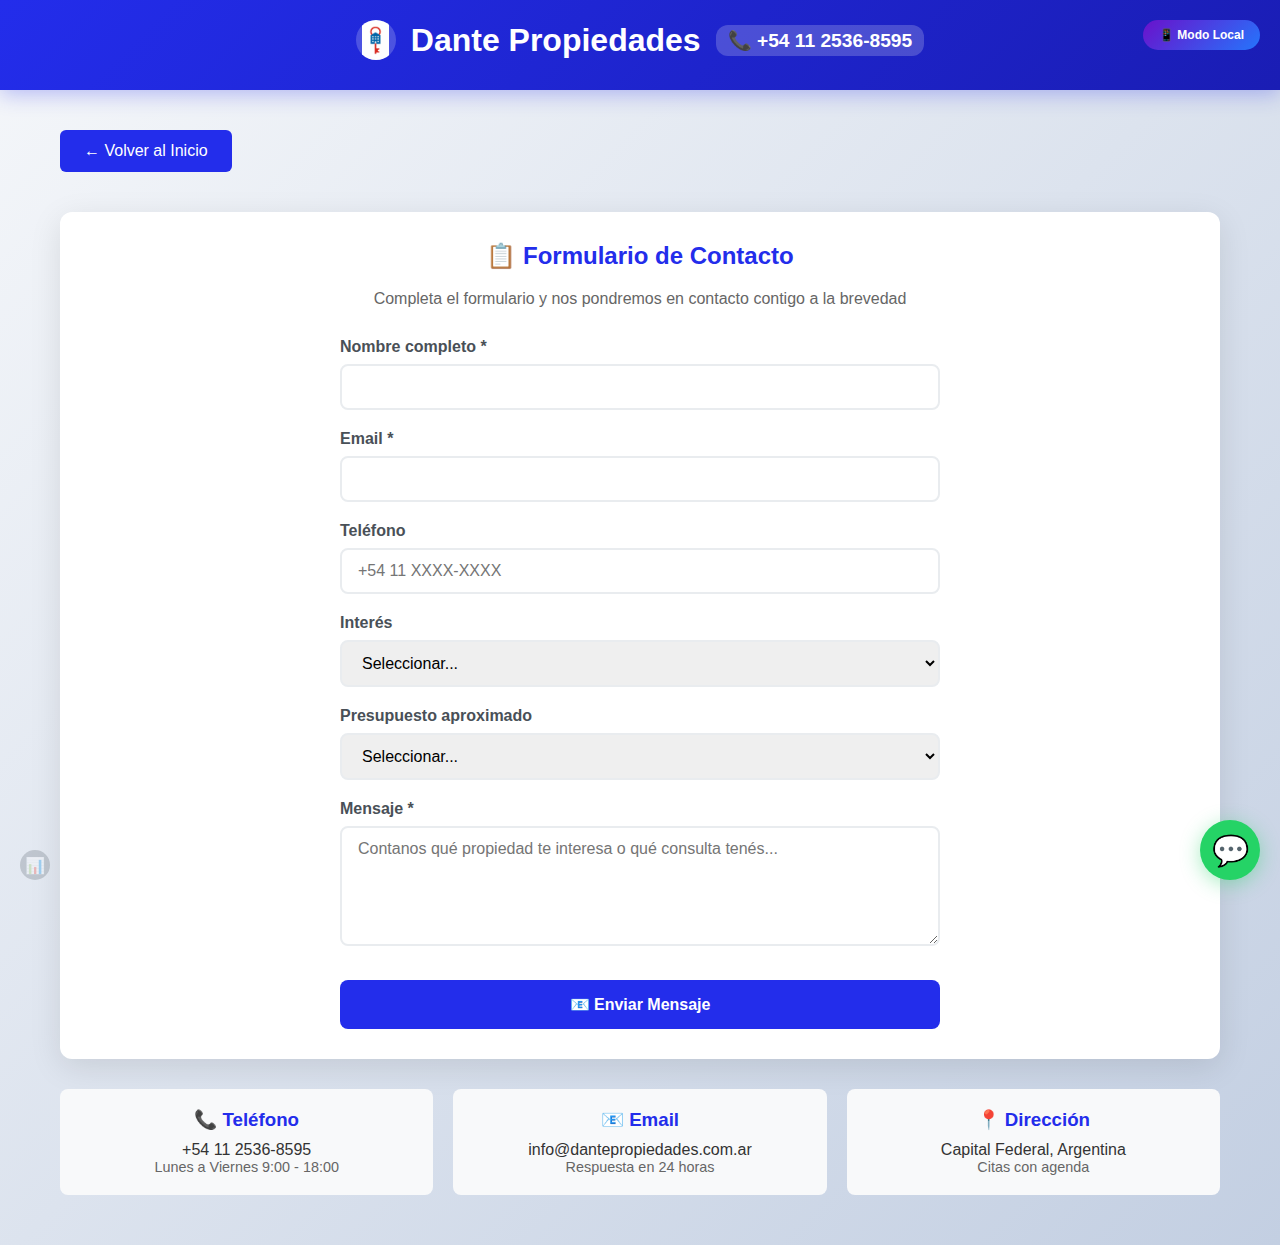
<file: formulario.html>
<!DOCTYPE html>
<html lang="es">

<head>
    <meta charset="UTF-8">
    <meta name="viewport" content="width=device-width, initial-scale=1.0">
    <title>Contacto - Dante Propiedades</title>
    <style>
        * {
            margin: 0;
            padding: 0;
            box-sizing: border-box;
        }

        body {
            font-family: -apple-system, BlinkMacSystemFont, 'Segoe UI', Roboto, sans-serif;
            background: linear-gradient(135deg, #f5f7fa 0%, #c3cfe2 100%);
            min-height: 100vh;
            color: #333;
        }

        .header {
            background: linear-gradient(135deg, #232deb 0%, #1a1db4 100%);
            color: white;
            padding: 20px;
            text-align: center;
            box-shadow: 0 4px 20px rgba(35, 45, 235, 0.3);
        }

        .header h1 {
            font-size: 2em;
            margin-bottom: 10px;
            display: flex;
            align-items: center;
            justify-content: center;
            gap: 15px;
            flex-wrap: wrap;
        }

        .header .phone {
            font-size: 0.6em;
            background: rgba(255, 255, 255, 0.2);
            padding: 4px 12px;
            border-radius: 12px;
        }

        .logo-key {
            width: 40px;
            height: 40px;
            border-radius: 50%;
            background: rgba(255, 255, 255, 0.2);
            display: flex;
            align-items: center;
            justify-content: center;
            overflow: hidden;
        }

        .logo-key img {
            width: 100%;
            height: 100%;
            object-fit: contain;
        }

        .container {
            max-width: 1200px;
            margin: 0 auto;
            padding: 20px;
        }

        .form-section {
            background: white;
            border-radius: 12px;
            padding: 30px;
            box-shadow: 0 8px 32px rgba(0, 0, 0, 0.1);
            margin: 20px 0;
        }

        .form-section h2 {
            color: #232deb;
            margin-bottom: 20px;
            text-align: center;
        }

        .back-btn {
            display: inline-block;
            margin: 20px 0;
            padding: 12px 24px;
            background: #232deb;
            color: white;
            text-decoration: none;
            border-radius: 6px;
            transition: all 0.3s ease;
        }

        .back-btn:hover {
            background: #1a1db4;
            transform: translateY(-2px);
        }

        /* FORMULARIO FUNCIONAL */
        .contact-form {
            max-width: 600px;
            margin: 0 auto;
        }

        .form-group {
            margin-bottom: 20px;
        }

        .form-group label {
            display: block;
            margin-bottom: 8px;
            font-weight: 600;
            color: #495057;
        }

        .form-group input,
        .form-group select,
        .form-group textarea {
            width: 100%;
            padding: 12px 16px;
            border: 2px solid #e9ecef;
            border-radius: 8px;
            font-size: 16px;
            transition: border-color 0.3s ease;
            font-family: inherit;
        }

        .form-group input:focus,
        .form-group select:focus,
        .form-group textarea:focus {
            outline: none;
            border-color: #232deb;
            box-shadow: 0 0 0 3px rgba(35, 45, 235, 0.1);
        }

        .form-group textarea {
            resize: vertical;
            min-height: 120px;
        }

        .submit-btn {
            background: #232deb;
            color: white;
            padding: 15px 40px;
            border: none;
            border-radius: 8px;
            font-size: 16px;
            font-weight: 600;
            cursor: pointer;
            transition: all 0.3s ease;
            width: 100%;
            display: block;
            margin: 30px auto 0;
        }

        .submit-btn:hover {
            background: #1a1db4;
            transform: translateY(-2px);
        }

        .submit-btn:disabled {
            background: #6c757d;
            cursor: not-allowed;
            transform: none;
        }

        /* WHATSAPP FLOTANTE */
        .whatsapp-float {
            position: fixed;
            bottom: 20px;
            right: 20px;
            width: 60px;
            height: 60px;
            background: #25d366;
            border-radius: 50%;
            display: flex;
            align-items: center;
            justify-content: center;
            text-decoration: none;
            color: white;
            font-size: 30px;
            box-shadow: 0 4px 20px rgba(37, 211, 102, 0.4);
            z-index: 1000;
            transition: all 0.3s ease;
            animation: pulse 2s infinite;
        }

        .whatsapp-float:hover {
            transform: scale(1.1);
            box-shadow: 0 6px 25px rgba(37, 211, 102, 0.6);
        }

        @keyframes pulse {
            0% {
                transform: scale(1);
            }

            50% {
                transform: scale(1.05);
            }

            100% {
                transform: scale(1);
            }
        }

        .contact-info {
            display: grid;
            grid-template-columns: repeat(auto-fit, minmax(250px, 1fr));
            gap: 20px;
            margin: 30px 0;
        }

        .contact-card {
            background: #f8f9fa;
            padding: 20px;
            border-radius: 8px;
            text-align: center;
        }

        .contact-card h3 {
            color: #232deb;
            margin-bottom: 10px;
        }

        .success-message {
            background: #d4edda;
            color: #155724;
            padding: 15px;
            border-radius: 8px;
            margin-bottom: 20px;
            display: none;
        }

        .error-message {
            background: #f8d7da;
            color: #721c24;
            padding: 15px;
            border-radius: 8px;
            margin-bottom: 20px;
            display: none;
        }

        .server-status {
            position: fixed;
            top: 20px;
            right: 20px;
            padding: 8px 16px;
            border-radius: 20px;
            font-size: 12px;
            font-weight: 600;
            z-index: 1001;
        }

        .server-connected {
            background: #d4edda;
            color: #155724;
        }

        .server-disconnected {
            background: #f8d7da;
            color: #721c24;
        }

        .server-local {
            background: linear-gradient(135deg, #6a11cb, #2575fc);
            color: white;
        }

        @media (max-width: 768px) {
            .header h1 {
                font-size: 1.5em;
            }

            .whatsapp-float {
                width: 50px;
                height: 50px;
                font-size: 25px;
            }
        }
    </style>
</head>

<body>
    <!-- Indicador de estado del servidor -->
    <div class="server-status server-local" id="serverStatus">
        📱 Modo Local
    </div>

    <div class="header">
        <h1>
            <span class="logo-key">
                <img src="llave.png" alt="Logo Dante Propiedades">
            </span>
            Dante Propiedades
            <span class="phone">📞 +54 11 2536-8595</span>
        </h1>
    </div>

    <div class="container">
        <a href="index.html" class="back-btn">← Volver al Inicio</a>

        <div class="form-section">
            <h2>📋 Formulario de Contacto</h2>
            <p style="text-align: center; margin-bottom: 30px; color: #666;">
                Completa el formulario y nos pondremos en contacto contigo a la brevedad
            </p>

            <div class="success-message" id="successMessage">
                ✅ ¡Consulta enviada con éxito! Los datos fueron guardados en tu dispositivo.
            </div>

            <div class="error-message" id="errorMessage">
                ❌ Error al guardar. Intenta nuevamente.
            </div>

            <form class="contact-form" id="contactForm">
                <div class="form-group">
                    <label for="nombre">Nombre completo *</label>
                    <input type="text" id="nombre" name="nombre" required>
                </div>

                <div class="form-group">
                    <label for="email">Email *</label>
                    <input type="email" id="email" name="email" required>
                </div>

                <div class="form-group">
                    <label for="telefono">Teléfono</label>
                    <input type="tel" id="telefono" name="telefono" placeholder="+54 11 XXXX-XXXX">
                </div>

                <div class="form-group">
                    <label for="interes">Interés</label>
                    <select id="interes" name="interes">
                        <option value="">Seleccionar...</option>
                        <option value="compra">Comprar propiedad</option>
                        <option value="venta">Vender propiedad</option>
                        <option value="alquiler">Alquilar propiedad</option>
                        <option value="consulta">Consulta general</option>
                    </select>
                </div>

                <div class="form-group">
                    <label for="presupuesto">Presupuesto aproximado</label>
                    <select id="presupuesto" name="presupuesto">
                        <option value="">Seleccionar...</option>
                        <option value="hasta-100k">Hasta $100.000 USD</option>
                        <option value="100k-200k">$100.000 - $200.000 USD</option>
                        <option value="200k-300k">$200.000 - $300.000 USD</option>
                        <option value="300k-500k">$300.000 - $500.000 USD</option>
                        <option value="mas-500k">Más de $500.000 USD</option>
                    </select>
                </div>

                <div class="form-group">
                    <label for="mensaje">Mensaje *</label>
                    <textarea id="mensaje" name="mensaje" required
                        placeholder="Contanos qué propiedad te interesa o qué consulta tenés..."></textarea>
                </div>

                <button type="submit" class="submit-btn" id="submitBtn">
                    📧 Enviar Mensaje
                </button>
            </form>
        </div>

        <div class="contact-info">
            <div class="contact-card">
                <h3>📞 Teléfono</h3>
                <p>+54 11 2536-8595</p>
                <p style="font-size: 0.9em; color: #666;">Lunes a Viernes 9:00 - 18:00</p>
            </div>
            <div class="contact-card">
                <h3>📧 Email</h3>
                <p>info@dantepropiedades.com.ar</p>
                <p style="font-size: 0.9em; color: #666;">Respuesta en 24 horas</p>
            </div>
            <div class="contact-card">
                <h3>📍 Dirección</h3>
                <p>Capital Federal, Argentina</p>
                <p style="font-size: 0.9em; color: #666;">Citas con agenda</p>
            </div>
        </div>
    </div>

    <!-- WhatsApp Flotante -->
    <a href="https://wa.me/5491125368595?text=Hola,%20me%20interesa%20obtener%20información%20sobre%20propiedades"
        class="whatsapp-float" target="_blank" title="Contactar por WhatsApp">
        💬
    </a>

    <script>
        // URL del servidor - BACKEND ADMINISTRADOR
        const SERVER_URL = 'https://administrador-63nc.onrender.com';

        // Función simple para verificar servidor
        function verificarServidor() {
            const statusElement = document.getElementById('serverStatus');
            if (statusElement) {
                statusElement.textContent = '📱 Modo Local';
                statusElement.className = 'server-status server-local';
            }
            return false;
        }


        // Función para enviar datos al backend administrador
        async function enviarAlBackend(datos) {
            try {
                console.log('📤 Enviando al backend administrador...');

                const datosBackend = {
                    nombre: datos.nombre,
                    email: datos.email,
                    telefono: datos.telefono || '',
                    interes: datos.interes || '',
                    presupuesto: datos.presupuesto || '',
                    mensaje: datos.mensaje || ''
                };

                const response = await fetch(`${SERVER_URL}/api/contacto`, {
                    method: 'POST',
                    headers: {
                        'Content-Type': 'application/json'
                    },
                    body: JSON.stringify(datosBackend)
                });

                if (response.ok) {
                    const result = await response.json();
                    console.log('✅ Guardado en base de datos:', result);

                    document.getElementById('successMessage').innerHTML = `
                        <div style="display: flex; align-items: center; gap: 10px;">
                            <div style="font-size: 24px;">✅</div>
                            <div>
                                <strong>¡Consulta enviada con éxito!</strong><br>
                                <small>Datos guardados en nuestro sistema.</small><br>
                                <small>Abriendo WhatsApp...</small>
                            </div>
                        </div>
                    `;
                    return true;
                } else {
                    console.error('❌ Error del servidor:', response.status);
                    const error = await response.json();
                    console.error('Detalles:', error);
                    return false;
                }

            } catch (error) {
                console.error('❌ Error enviando al backend:', error);
                return false;
            }
        }

        // Formulario de contacto funcional - VERSIÓN SIMPLE
        document.getElementById('contactForm').addEventListener('submit', async function (e) {
            e.preventDefault();

            console.log('📱 Iniciando envío del formulario...');
            document.getElementById('serverStatus').textContent = '📱 Guardando...';

            // Obtener datos del formulario
            const nombre = document.getElementById('nombre').value.trim();
            const email = document.getElementById('email').value.trim();
            const telefono = document.getElementById('telefono').value.trim();
            const interes = document.getElementById('interes').value;
            const presupuesto = document.getElementById('presupuesto').value;
            const mensaje = document.getElementById('mensaje').value.trim();

            // Validación básica
            if (!nombre || !email || !mensaje) {
                document.getElementById('errorMessage').innerHTML =
                    '❌ Por favor, completá los campos obligatorios (Nombre, Email y Mensaje)';
                document.getElementById('errorMessage').style.display = 'block';
                return;
            }

            // Validar email
            const emailRegex = /^[^\s@]+@[^\s@]+\.[^\s@]+$/;
            if (!emailRegex.test(email)) {
                document.getElementById('errorMessage').innerHTML =
                    '❌ Por favor, ingresá un email válido';
                document.getElementById('errorMessage').style.display = 'block';
                return;
            }

            // Ocultar mensajes de error
            document.getElementById('errorMessage').style.display = 'none';

            // Mostrar carga
            const submitBtn = document.getElementById('submitBtn');
            const successMessage = document.getElementById('successMessage');
            const originalBtnText = submitBtn.textContent;
            submitBtn.textContent = '⏳ Guardando...';
            submitBtn.disabled = true;

            // Preparar datos
            const datosFormulario = {
                nombre,
                email,
                telefono: telefono || 'No especificado',
                interes: interes || 'Consulta general',
                presupuesto: presupuesto || 'No especificado',
                mensaje,
                timestamp: new Date().toISOString(),
                fecha: new Date().toLocaleDateString('es-AR'),
                hora: new Date().toLocaleTimeString('es-AR')
            };

            try {
                // ✅ GUARDAR EN LOCALSTORAGE (clave única)
                const localKey = 'consultas_dante_propiedades';
                const existingData = JSON.parse(localStorage.getItem(localKey) || '[]');

                // Limitar a 200 registros máximo
                if (existingData.length >= 200) {
                    existingData.shift();
                }

                existingData.push(datosFormulario);
                localStorage.setItem(localKey, JSON.stringify(existingData));

                console.log('✅ Guardado en localStorage:', datosFormulario.nombre);
                console.log('📊 Total en localStorage:', existingData.length, 'registros');

                // ✅ ENVIAR AL BACKEND ADMINISTRADOR
                const enviadoABackend = await enviarAlBackend(datosFormulario);

                // ✅ MOSTRAR MENSAJE DE ÉXITO
                if (!enviadoABackend) {
                    successMessage.innerHTML = `
                        <div style="display: flex; align-items: center; gap: 10px;">
                            <div style="font-size: 24px;">✅</div>
                            <div>
                                <strong>¡Consulta enviada con éxito!</strong><br>
                                <small>Los datos fueron guardados en tu dispositivo.</small><br>
                                <small>Abriendo WhatsApp...</small>
                            </div>
                        </div>
                    `;
                }

                successMessage.style.display = 'block';

            } catch (error) {
                console.error('❌ Error:', error);
                successMessage.innerHTML = '⚠️ Error guardando, pero WhatsApp se abrirá igual';
                successMessage.style.display = 'block';
            }

            // ✅ CREAR Y ENVIAR WHATSAPP
            const whatsappMessage = `*NUEVA CONSULTA - DANTE PROPIEDADES*

    👤 *Nombre:* ${nombre}
    📧 *Email:* ${email}
    📱 *Teléfono:* ${telefono || 'No especificado'}
    🎯 *Interés:* ${interes || 'Consulta general'}
    💰 *Presupuesto:* ${presupuesto || 'No especificado'}

    💬 *Mensaje:*
    ${mensaje}

    ---
    📅 *Fecha:* ${new Date().toLocaleDateString('es-AR')}
    ⏰ *Hora:* ${new Date().toLocaleTimeString('es-AR')}
    🌐 *Enviado desde:* Formulario Web Dante Propiedades`;

            const whatsappURL = `https://wa.me/5491125368595?text=${encodeURIComponent(whatsappMessage)}`;

            // ✅ ABRIR WHATSAPP
            setTimeout(() => {
                console.log('💬 Abriendo WhatsApp...');
                window.open(whatsappURL, '_blank');

                setTimeout(() => {
                    document.getElementById('contactForm').reset();
                    successMessage.style.display = 'none';
                    submitBtn.textContent = originalBtnText;
                    submitBtn.disabled = false;
                    document.getElementById('serverStatus').textContent = '📱 Modo Local';
                    console.log('🔄 Formulario reiniciado');
                }, 3000);
            }, 1500);
        });

        // ✅ INICIALIZAR
        document.addEventListener('DOMContentLoaded', function () {
            verificarServidor();
            console.log('✅ Formulario listo - Backend Administrador + localStorage + WhatsApp');

            // Solo un enlace discreto al panel admin (opcional)
            const adminLink = document.createElement('a');
            adminLink.href = 'admin_excel.html';
            adminLink.innerHTML = '📊';
            adminLink.style.cssText = `
                position: fixed; bottom: 20px; left: 20px;
                width: 30px; height: 30px; opacity: 0.3;
                background: #6c757d; color: white; border: none;
                border-radius: 50%; cursor: pointer; z-index: 1000;
                font-size: 16px; display: flex; align-items: center;
                justify-content: center; text-decoration: none;
                transition: opacity 0.3s;
            `;
            adminLink.title = 'Panel de administración';
            document.body.appendChild(adminLink);
        });
    </script>

</body>

</html>
</file>
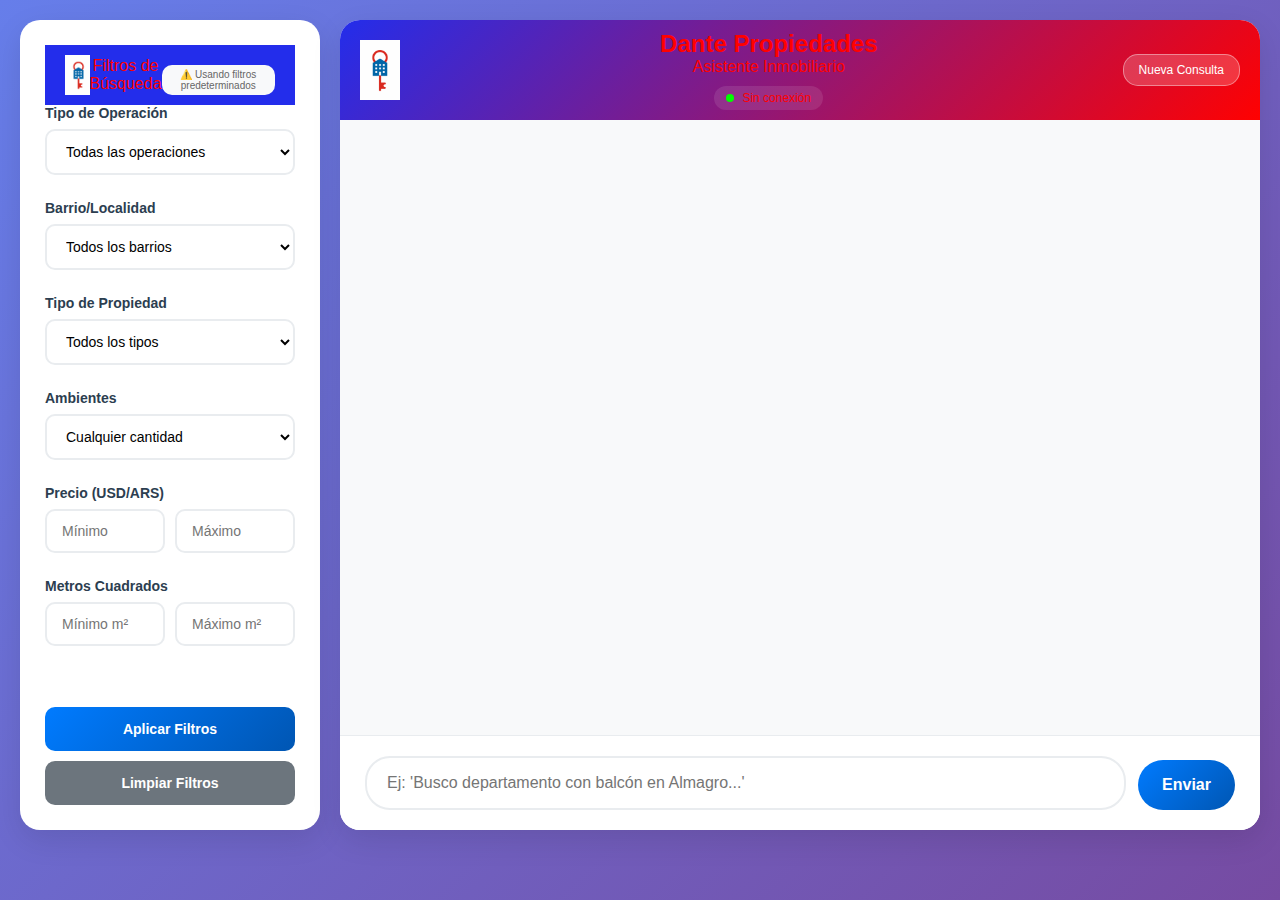
<file: index-ai.html>
<!-- INDEX.HTML CORREGIDO -->
<!DOCTYPE html>
<html lang="es">

<head>
    <meta charset="utf-8">
    <meta name="viewport" content="width=device-width, initial-scale=1">
    <title>Dante Propiedades — Asistente Inmobiliario Inteligente</title>
    <style>
        /* Reset y base */
        :root {
            --azul: #232deb;
            --rojo: #ff0101;
        }

        * {
            margin: 0;
            padding: 0;
            box-sizing: border-box;
        }

        body {
            font-family: 'Inter', -apple-system, BlinkMacSystemFont, 'Segoe UI', Roboto, sans-serif;
            background: linear-gradient(135deg, #667eea 0%, #764ba2 100%);
            min-height: 100vh;
            padding: 20px;
        }

        /* Layout principal */
        .app-container {
            max-width: 1400px;
            margin: 0 auto;
            display: grid;
            grid-template-columns: 300px 1fr;
            gap: 20px;
            height: 90vh;
        }

        /* Panel de filtros */
        .filters-panel {
            background: white;
            border-radius: 20px;
            padding: 25px;
            box-shadow: 0 10px 30px rgba(0, 0, 0, 0.1);
            display: flex;
            flex-direction: column;
        }

        .filters-header {
            display: flex;
            align-items: center;
            /* centra verticalmente */
            justify-content: space-between;
            background-color: var(--azul);
            padding: 10px 20px;
            overflow: hidden;
            /* evita que el contenido se desborde */
        }

        .logo-container {
            display: flex;
            align-items: center;
            max-width: 40%;
            /* límite de ancho para logo + texto */
            overflow: hidden;
        }

        .filters-logo {
            max-height: 40px;
            margin-right: 10px;
        }

        .logo-container h1 {
            font-size: 1.5rem;
            /* reduce tamaño del título */
            color: var(--rojo);
            white-space: nowrap;
            /* evita salto de línea */
            text-overflow: ellipsis;
            /* agrega "..." si se corta */
            overflow: hidden;
        }

        .filters-title {
            flex: 1;
            text-align: center;
            color: var(--rojo);
            font-size: 1.2rem;
        }

        .filters-loading {
            color: var(--rojo);
            font-size: 0.9rem;
        }

        /*        
        .filters-header {
            text-align: center;
            margin-bottom: 25px;
            padding-bottom: 20px;
            border-bottom: 2px solid #f8f9fa;
        }

        .logo-container {
            display: flex;
            align-items: center;
            justify-content: center;
            gap: 12px;
            margin-bottom: 15px;
        }

        .logo-container img {
            height: 50px;
            width: auto;
        }

        .logo-container h1 {
            font-size: 20px;
            color: var(--azul)    ;
            font-weight: 700;
        }
 */




        .filters-title {
            font-size: 16px;
            color: var(--rojo);
            font-weight: 500;
        }

        .filters-loading {
            text-align: center;
            margin-top: 10px;
            color: #666;
            font-size: 12px;
        }

        .filters-loading small {
            display: inline-block;
            padding: 4px 8px;
            background: #f8f9fa;
            border-radius: 10px;
        }

        .filter-group {
            margin-bottom: 25px;
        }

        .filter-label {
            display: block;
            margin-bottom: 8px;
            font-weight: 600;
            color: #2c3e50;
            font-size: 14px;
        }

        .filter-select,
        .filter-input {
            width: 100%;
            padding: 12px 15px;
            border: 2px solid #e9ecef;
            border-radius: 10px;
            font-size: 14px;
            background: white;
            transition: all 0.3s ease;
        }

        .filter-select:focus,
        .filter-input:focus {
            border-color: var(--azul);
            outline: none;
            box-shadow: 0 0 0 3px rgba(0, 123, 255, 0.1);
        }

        .range-inputs {
            display: flex;
            gap: 10px;
        }

        .range-inputs input {
            flex: 1;
        }

        .filter-buttons {
            margin-top: auto;
            display: flex;
            flex-direction: column;
            gap: 10px;
        }

        .btn {
            padding: 14px 20px;
            border: none;
            border-radius: 10px;
            font-size: 14px;
            font-weight: 600;
            cursor: pointer;
            transition: all 0.3s ease;
            text-align: center;
        }

        .btn-primary {
            background: linear-gradient(135deg, #007bff 0%, #0056b3 100%);
            color: white;
        }

        .btn-primary:hover {
            transform: translateY(-2px);
            box-shadow: 0 6px 20px --azul(0, 123, 255, 0.4);
        }

        .btn-secondary {
            background: #6c757d;
            color: white;
        }

        .btn-secondary:hover {
            background: #5a6268;
        }

        /* Área de chat */
        .chat-area {
            display: flex;
            flex-direction: column;
            background: white;
            border-radius: 20px;
            box-shadow: 0 10px 30px rgba(0, 0, 0, 0.1);
            overflow: hidden;
        }


        .chat-header {
            display: flex;
            align-items: center;
            /* centra verticalmente */
            justify-content: space-between;
            background: linear-gradient(135deg, var(--azul) 0%, var(--rojo) 100%);
            padding: 10px 20px;
        }

        .chat-logo {
            height: 100%;
            /* ocupa el alto del header */
            max-height: 60px;
            /* límite opcional */
            margin-right: 15px;
            /* espacio entre logo y texto */
        }

        .chat-info {
            flex: 1;
            /* ocupa espacio central */
            text-align: center;
            /* centra el texto a lo ancho */
        }

        .chat-info h2,
        .chat-info .chat-subtitle,
        .chat-info .status-indicator {
            color: var(--rojo);
            /* texto en rojo */
        }

        .reset-chat {
            background: rgba(255, 255, 255, 0.2);
            border: 1px solid rgba(255, 255, 255, 0.4);
            color: white;
            padding: 8px 15px;
            border-radius: 15px;
            cursor: pointer;
            font-size: 12px;
            transition: all 0.3s ease;
            white-space: nowrap;
        }

        .reset-chat:hover {
            background: rgba(255, 255, 255, 0.4);
            transform: translateY(-1px);
        }



        .status-indicator {
            display: inline-flex;
            align-items: center;
            gap: 8px;
            margin-top: 10px;
            font-size: 12px;
            background: rgba(255, 255, 255, 0.1);
            padding: 5px 12px;
            border-radius: 15px;
        }

        .status-dot {
            width: 8px;
            height: 8px;
            border-radius: 50%;
            background: #00ff00;
            animation: pulse 2s infinite;
        }

        @keyframes pulse {
            0% {
                opacity: 1;
            }

            50% {
                opacity: 0.5;
            }

            100% {
                opacity: 1;
            }
        }

        .chat-box {
            flex: 1;
            padding: 25px;
            overflow-y: auto;
            background: #f8f9fa;
            display: flex;
            flex-direction: column;
            gap: 15px;
        }

        /* Mensajes */
        .message {
            max-width: 80%;
            padding: 15px 20px;
            border-radius: 18px;
            line-height: 1.5;
            position: relative;
            animation: fadeIn 0.3s ease-in;
            overflow-wrap: break-word;
        }

        @keyframes fadeIn {
            from {
                opacity: 0;
                transform: translateY(10px);
            }

            to {
                opacity: 1;
                transform: translateY(0);
            }
        }

        .msg-user {
            align-self: flex-end;
            background: linear-gradient(135deg, #007bff 0%, #0056b3 100%);
            color: white;
            border-bottom-right-radius: 5px;
        }

        .msg-bot {
            align-self: flex-start;
            background: white;
            border: 1px solid #e9ecef;
            border-bottom-left-radius: 5px;
            box-shadow: 0 2px 8px rgba(0, 0, 0, 0.05);
        }

        .msg-bot b {
            color: #2c3e50;
            display: block;
            margin-bottom: 5px;
            font-size: 12px;
            opacity: 0.7;
        }

        /* Input area */
        .input-area {
            padding: 20px 25px;
            background: white;
            border-top: 1px solid #e9ecef;
        }

        .input-row {
            display: flex;
            gap: 12px;
            align-items: flex-end;
        }

        input[type="text"] {
            flex: 1;
            padding: 16px 20px;
            font-size: 16px;
            border: 2px solid #e9ecef;
            border-radius: 25px;
            outline: none;
            transition: border-color 0.3s ease;
            font-family: inherit;
        }

        input[type="text"]:focus {
            border-color: #007bff;
        }

        #sendBtn {
            background: linear-gradient(135deg, #007bff 0%, #0056b3 100%);
            color: white;
            border: none;
            padding: 16px 24px;
            border-radius: 25px;
            cursor: pointer;
            font-size: 16px;
            font-weight: 600;
            transition: all 0.3s ease;
            min-width: 80px;
        }

        #sendBtn:hover:not(:disabled) {
            transform: translateY(-2px);
            box-shadow: 0 6px 20px rgba(0, 123, 255, 0.4);
        }

        #sendBtn:disabled {
            background: #6c757d;
            cursor: not-allowed;
            transform: none;
            box-shadow: none;
        }

        /* Loading indicator */
        .typing-indicator {
            display: none;
            align-items: center;
            gap: 8px;
            padding: 12px 20px;
            background: white;
            border-radius: 20px;
            border: 1px solid #e9ecef;
            align-self: flex-start;
            max-width: 120px;
        }

        .typing-dots {
            display: flex;
            gap: 4px;
        }

        .typing-dot {
            width: 8px;
            height: 8px;
            border-radius: 50%;
            background: #6c757d;
            animation: typing 1.4s infinite ease-in-out;
        }

        .typing-dot:nth-child(1) {
            animation-delay: -0.32s;
        }

        .typing-dot:nth-child(2) {
            animation-delay: -0.16s;
        }

        @keyframes typing {

            0%,
            80%,
            100% {
                transform: scale(0.8);
                opacity: 0.5;
            }

            40% {
                transform: scale(1);
                opacity: 1;
            }
        }



        /* Responsive */
        @media (max-width: 1024px) {
            .app-container {
                grid-template-columns: 1fr;
                height: auto;
            }

            .filters-panel {
                order: 2;
            }

            .chat-area {
                order: 1;
                height: 70vh;
                width: 100%;
                margin: 0 auto;
            }
        }

        @media (max-width: 768px) {
            body {
                padding: 10px;
            }

            .app-container {
                gap: 15px;
            }

            .filters-panel,
            .chat-area {
                border-radius: 15px;
            }

            .chat-header {
                padding: 15px 20px;
            }

            .chat-box {
                padding: 15px;
            }

            .message {
                max-width: 90%;
            }

            .input-area {
                padding: 15px 20px;
            }
        }

        /* Scrollbar personalizado */
        .chat-box::-webkit-scrollbar {
            width: 6px;
        }

        .chat-box::-webkit-scrollbar-track {
            background: #f1f1f1;
        }

        .chat-box::-webkit-scrollbar-thumb {
            background: #c1c1c1;
            border-radius: 3px;
        }

        .chat-box::-webkit-scrollbar-thumb:hover {
            background: #a8a8a8;
        }

        /* Estilos para las propiedades */
        .propiedades-container {
            align-self: center;
            width: 100%;
            max-width: 95%;
            margin: 15px 0;
            border-radius: 8px;
            padding: 10px;
            background: #f0f2f5;
        }

        .propiedad-card {
            border: 1px solid #ddd;
            border-radius: 12px;
            padding: 16px;
            margin: 10px 0;
            background: white;
            box-shadow: 0 4px 12px rgba(0, 0, 0, 0.08);
            transition: transform 0.2s ease, box-shadow 0.2s ease;
        }

        .propiedad-card:hover {
            transform: translateY(-3px);
            box-shadow: 0 6px 16px rgba(0, 0, 0, 0.12);
        }

        .propiedad-header {
            display: flex;
            justify-content: space-between;
            align-items: center;
            margin-bottom: 12px;
        }

        .propiedad-header h4 {
            margin: 0;
            color: #333;
            font-size: 1.1em;
        }

        .precio {
            font-weight: bold;
            font-size: 1.1em;
            color: #2e7d32;
            background-color: #e8f5e9;
            padding: 4px 10px;
            border-radius: 20px;
        }

        .propiedad-info {
            display: flex;
            gap: 15px;
            flex-wrap: wrap;
            font-size: 0.9em;
            color: #555;
            margin-bottom: 12px;
            padding-bottom: 12px;
            border-bottom: 1px solid #eee;
        }

        .descripcion {
            margin-top: 8px;
            font-style: italic;
            color: #555;
        }

        .btn-imagenes {
            background-color: var(--azul);
            color: var(--rojo);
            border: none;
            padding: 6px 12px;
            border-radius: 4px;
            cursor: pointer;
            font-size: 14px;
            transition: all 0.3s ease;
        }

        .btn-imagenes:hover {
            background-color: var(--rojo);
            color: #fff;
            /* texto blanco para que se vea sobre fondo rojo */
        }

        /* Estilos para el modal de imágenes */
        .modal {
            display: none;
            position: fixed;
            z-index: 1000;
            left: 0;
            top: 0;
            width: 100%;
            height: 100%;
            overflow: auto;
            /*background-color: rgba(0,0,0,0.85);*/
            background-color: var(--azul);
            padding-top: 20px;
            padding-bottom: 20px;
        }

        /* Mejoras para el modal de imágenes */
        .modal-content {
            margin: auto;
            padding: 20px;
            width: 95%;
            max-width: 900px;
            max-height: 90vh;
            overflow-y: auto;
        }

        .modal-images-container {
            display: flex;
            flex-direction: column;
            align-items: center;
            gap: 25px;
        }

        .modal-images-container img {
            width: 100%;
            max-width: 800px;
            height: auto;
            border-radius: 12px;
            box-shadow: 0 8px 25px rgba(0, 0, 0, 0.4);
            transition: transform 0.3s ease;
        }

        .modal-images-container img:hover {
            transform: scale(1.02);
        }

        .close-modal {
            position: fixed;
            top: 20px;
            right: 30px;
            color: #f1f1f1;
            font-size: 40px;
            font-weight: bold;
            background: rgba(0, 0, 0, 0.5);
            width: 50px;
            height: 50px;
            border-radius: 50%;
            display: flex;
            align-items: center;
            justify-content: center;
            cursor: pointer;
            z-index: 1001;
        }

        .close-modal:hover {
            background: rgba(0, 0, 0, 0.7);
        }
    </style>
</head>

<body>
    <div class="app-container">
        <!-- Panel de Filtros - ÚNICA VERSIÓN -->
        <div class="filters-panel">
            <!--<div class="filters-header">
                <div class="logo-container">
                    <h1>Dante Propiedades</h1>
                </div>
                <div class="filters-title">Filtros de Búsqueda</div>
                <div class="filters-loading" id="filtersLoading">
                    <small>🔄 Cargando filtros...</small>
                </div>
            </div> -->

            <div class="filters-header">

                <div class="logo-container">
                    <img src="llave.png" alt=" " class="filters-logo">
                    <h1> </h1>
                </div>

                <div class="filters-title">Filtros de Búsqueda</div>

                <div class="filters-loading" id="filtersLoading">
                    <small>🔄 Cargando filtros...</small>
                </div>
            </div>





            <!-- Operación -->
            <div class="filter-group">
                <label class="filter-label">Tipo de Operación</label>
                <select class="filter-select" id="operacion">
                    <option value="">Todas las operaciones</option>
                </select>
            </div>

            <!-- Barrio -->
            <div class="filter-group">
                <label class="filter-label">Barrio/Localidad</label>
                <select class="filter-select" id="barrio">
                    <option value="">Todos los barrios</option>
                </select>
            </div>

            <!-- Tipo de Propiedad -->
            <div class="filter-group">
                <label class="filter-label">Tipo de Propiedad</label>
                <select class="filter-select" id="tipo">
                    <option value="">Todos los tipos</option>
                </select>
            </div>

            <!-- Ambientes -->
            <div class="filter-group">
                <label class="filter-label">Ambientes</label>
                <select class="filter-select" id="ambientes">
                    <option value="">Cualquier cantidad</option>
                    <option value="1">1 Ambiente</option>
                    <option value="2">2 Ambientes</option>
                    <option value="3">3 Ambientes</option>
                    <option value="4">4+ Ambientes</option>
                </select>
            </div>

            <!-- Precio -->
            <div class="filter-group">
                <label class="filter-label">Precio (USD/ARS)</label>
                <div class="range-inputs">
                    <input type="number" class="filter-input" id="precioMin" placeholder="Mínimo">
                    <input type="number" class="filter-input" id="precioMax" placeholder="Máximo">
                </div>
            </div>

            <!-- Metros Cuadrados -->
            <div class="filter-group">
                <label class="filter-label">Metros Cuadrados</label>
                <div class="range-inputs">
                    <input type="number" class="filter-input" id="metrosMin" placeholder="Mínimo m²">
                    <input type="number" class="filter-input" id="metrosMax" placeholder="Máximo m²">
                </div>
            </div>

            <!-- Botones -->
            <div class="filter-buttons">
                <button class="btn btn-primary" onclick="aplicarFiltros()">Aplicar Filtros</button>
                <button class="btn btn-secondary" onclick="limpiarFiltros()">Limpiar Filtros</button>
            </div>
        </div>

        <!-- Área de Chat -->
        <div class="chat-area">

            <div class="chat-header">
                <!-- Logo a la izquierda -->
                <img src="llave.png" alt="Logo Inmobiliario" class="chat-logo">

                <!-- Contenido del header -->
                <div class="chat-info">
                    <h2>Dante Propiedades</h2>
                    <div class="chat-subtitle">Asistente Inmobiliario</div>
                    <div class="status-indicator">
                        <div class="status-dot"></div>
                        <span id="statusText">Conectado</span>
                    </div>
                </div>

                <button class="reset-chat" onclick="resetearChat()">Nueva Consulta</button>
            </div>


            <div class="chat-box" id="chatBox">
            </div>

            <!-- Indicador de typing -->
            <div class="typing-indicator" id="typingIndicator">
                <div class="typing-dots">
                    <div class="typing-dot"></div>
                    <div class="typing-dot"></div>
                    <div class="typing-dot"></div>
                </div>
                <span>Escribiendo...</span>
            </div>

            <!-- Input area -->
            <div class="input-area">
                <div class="input-row">
                    <input type="text" id="userInput" placeholder="Ej: 'Busco departamento con balcón en Almagro...'"
                        autocomplete="off">
                    <button id="sendBtn">Enviar</button>
                </div>
            </div>
        </div>
    </div>

    <!-- Modal para las imágenes -->
    <div id="imageModal" class="modal">
        <span class="close-modal" id="closeModalBtn">&times;</span>
        <div class="modal-content">
            <div class="modal-images-container" id="modalImagesContainer"></div>
        </div>
    </div>

    <script>
        // ========================================
        // CONFIGURACIÓN DEL BACKEND
        // ========================================
        const API_BASE_URL = "https://danterealestate-github-io.onrender.com";
        const CHAT_URL = `${API_BASE_URL}/chat`;
        const FILTERS_URL = `${API_BASE_URL}/filters`;
        const STATUS_URL = `${API_BASE_URL}/status`;

        let chatBox, input, button, typingIndicator, statusText;

        let conversacionActual = [];
        let filtrosDinamicos = { operaciones: [], tipos: [], barrios: [] };
        let contextoActual = { tipo: null, resultados: [], propiedad_focus: null, filtros_usados: {}, timestamp: null };

        // ========================================
        // LÓGICA DEL MODAL DE IMÁGENES (CORREGIDA)
        // ========================================
        function mostrarImagenesByIndex(index) {
            const fotos = contextoActual.resultados[index]?.fotos;

            console.log(`[Diagnóstico] Intentando cargar imágenes para propiedad índice ${index}. URLs:`, fotos);

            const modal = document.getElementById('imageModal');
            const modalImages = document.getElementById('modalImagesContainer');

            // Mostrar loading mientras cargan
            modalImages.innerHTML = `
            <div style="text-align: center; color: white; padding: 40px;">
                <div style="font-size: 24px; margin-bottom: 20px;">🔄</div>
                <p>Cargando imágenes...</p>
            </div>
        `;

            modal.style.display = 'block';

            // ✅ AGREGAR CONTADOR DE IMÁGENES
            const counter = document.createElement('div');
            counter.style.cssText = `
            position: fixed;
            top: 20px;
            left: 50%;
            transform: translateX(-50%);
            background: rgba(0,0,0,0.7);
            color: white;
            padding: 10px 20px;
            border-radius: 20px;
            font-size: 14px;
            z-index: 1000;
            font-weight: bold;
        `;
            counter.textContent = `📸 ${fotos ? fotos.length : 0} fotos`;
            modal.appendChild(counter);

            // Limpiar y cargar imágenes después de un breve delay
            setTimeout(() => {
                modalImages.innerHTML = '';

                if (fotos && fotos.length > 0) {
                    let imagenesCargadas = 0;
                    const totalImagenes = fotos.length;

                    fotos.forEach((fotoUrl, i) => {
                        const imgContainer = document.createElement('div');
                        imgContainer.style.cssText = `
                        position: relative;
                        width: 100%;
                        margin-bottom: 25px;
                    `;

                        // ✅ AGREGAR NÚMERO DE IMAGEN
                        const imgNumber = document.createElement('div');
                        imgNumber.style.cssText = `
                        position: absolute;
                        top: 10px;
                        left: 10px;
                        background: rgba(0,0,0,0.7);
                        color: white;
                        padding: 5px 12px;
                        border-radius: 15px;
                        font-size: 12px;
                        z-index: 10;
                        font-weight: bold;
                    `;
                        imgNumber.textContent = `${i + 1} / ${totalImagenes}`;
                        imgContainer.appendChild(imgNumber);

                        const img = document.createElement('img');

                        // Construir URL correcta
                        let imagenSrc = fotoUrl;
                        if (fotoUrl.startsWith('imgs/')) {
                            imagenSrc = `${API_BASE_URL}/${fotoUrl}`;
                        } else if (!fotoUrl.includes('/') && fotoUrl.includes('.')) {
                            imagenSrc = `${API_BASE_URL}/imgs/${fotoUrl}`;
                        }

                        img.src = imagenSrc;
                        img.alt = `Imagen ${i + 1} de ${totalImagenes}`;
                        img.style.maxWidth = '100%';
                        img.style.height = 'auto';
                        img.style.borderRadius = '8px';
                        img.style.boxShadow = '0 4px 12px rgba(0,0,0,0.3)';
                        img.style.display = 'block';

                        // Manejador de carga exitosa
                        img.onload = () => {
                            imagenesCargadas++;
                            console.log(`✅ Imagen ${imagenesCargadas}/${totalImagenes} cargada: ${imagenSrc}`);

                            // Actualizar contador cuando todas carguen
                            if (imagenesCargadas === totalImagenes) {
                                counter.textContent = `📸 ${totalImagenes} fotos - Todas cargadas ✅`;
                                modalImages.scrollTop = 0;
                            }
                        };

                        // Manejador de error
                        img.onerror = () => {
                            imagenesCargadas++;
                            console.log(`⚠️ Imagen no disponible: ${imagenSrc}`);

                            img.src = '[data-uri]';
                            img.alt = 'Imagen no disponible';

                            // Cambiar número a indicador de error
                            imgNumber.innerHTML = `${i + 1} / ${totalImagenes} <span style="color: #ff6b6b;">⚠️</span>`;
                        };

                        imgContainer.appendChild(img);
                        modalImages.appendChild(imgContainer);
                    });
                } else {
                    modalImages.innerHTML = `
                    <div style="text-align: center; color: white; padding: 40px;">
                        <div style="font-size: 48px; margin-bottom: 20px;">📷</div>
                        <h3>No hay imágenes disponibles</h3>
                        <p>Esta propiedad no cuenta con fotos en este momento.</p>
                    </div>
                `;
                }
            }, 100);

            // ✅ LIMPIAR EL CONTADOR AL CERRAR EL MODAL
            const cleanUp = () => {
                if (modal.contains(counter)) {
                    modal.removeChild(counter);
                }
            };

            // Agregar event listener para limpiar al cerrar
            const closeModalBtn = document.getElementById('closeModalBtn');
            const originalOnClick = closeModalBtn.onclick;
            closeModalBtn.onclick = () => {
                cleanUp();
                cerrarModal();
                if (originalOnClick) originalOnClick();
            };

            // También limpiar al hacer clic fuera del modal
            const originalWindowOnClick = window.onclick;
            window.onclick = function (event) {
                if (event.target == modal) {
                    cleanUp();
                    cerrarModal();
                }
                if (originalWindowOnClick) originalWindowOnClick(event);
            };
        }


        function cerrarModal() {
            const modal = document.getElementById('imageModal');

            // Limpiar cualquier contador que pueda haber quedado
            const counters = modal.querySelectorAll('[style*="position: fixed"][style*="top: 20px"]');
            counters.forEach(counter => {
                if (modal.contains(counter)) {
                    modal.removeChild(counter);
                }
            });

            modal.style.display = 'none';
        }

        // ========================================
        // FUNCIONES DE FILTROS DINÁMICOS
        // ========================================
        async function cargarFiltrosDinamicos() {
            const loadingElement = document.getElementById('filtersLoading');
            try {
                loadingElement.innerHTML = '<small>🔄 Cargando filtros...</small>';
                const response = await fetch(FILTERS_URL);
                if (!response.ok) throw new Error(`Error HTTP: ${response.status}`);

                const data = await response.json();
                if (data.operaciones && data.tipos && data.barrios) {
                    filtrosDinamicos = {
                        operaciones: data.operaciones.filter(op => op && op.trim()),
                        tipos: data.tipos.filter(tipo => tipo && tipo.trim()),
                        barrios: data.barrios.filter(barrio => barrio && barrio.trim())
                    };
                    actualizarSelectoresFiltros();
                    loadingElement.innerHTML = '<small>✅ Filtros cargados</small>';
                } else {
                    throw new Error('Estructura de datos inválida');
                }
            } catch (error) {
                console.error('❌ Error cargando filtros:', error);
                filtrosDinamicos = {
                    operaciones: ["alquiler", "venta"],
                    tipos: ["casa", "departamento", "ph", "terreno", "oficina", "casaquinta"],
                    barrios: ["Parque Avellaneda", "Boedo", "Microcentro", "Pilar"]
                };
                actualizarSelectoresFiltros();
                loadingElement.innerHTML = '<small>⚠️ Usando filtros predeterminados</small>';
            } finally {
                setTimeout(() => { loadingElement.innerHTML = ''; }, 2500);
            }
        }

        function actualizarSelectoresFiltros() {
            const poblarSelect = (id, options, defaultText) => {
                const select = document.getElementById(id);
                if (select) {
                    select.innerHTML = `<option value="">${defaultText}</option>`;
                    options.forEach(optionText => {
                        const option = document.createElement('option');
                        option.value = optionText.toLowerCase();
                        option.textContent = optionText.charAt(0).toUpperCase() + optionText.slice(1);
                        select.appendChild(option);
                    });
                }
            };
            poblarSelect('operacion', filtrosDinamicos.operaciones, 'Todas las operaciones');
            poblarSelect('barrio', filtrosDinamicos.barrios, 'Todos los barrios');
            poblarSelect('tipo', filtrosDinamicos.tipos, 'Todos los tipos');
        }

        // ========================================
        // FUNCIONES PRINCIPALES DE CHAT
        // ========================================
        function actualizarContexto(resultados, filtros = {}, tipo = 'busqueda') {
            contextoActual = {
                tipo: tipo,
                resultados: resultados || [],
                propiedad_focus: resultados && resultados.length === 1 ? resultados[0] : null,
                filtros_usados: filtros,
                timestamp: new Date().toISOString()
            };
        }

        function addMessage(text, from = "bot") {
            if (!chatBox) return;
            const messageDiv = document.createElement('div');
            messageDiv.className = `message ${from === 'user' ? 'msg-user' : 'msg-bot'}`;
            messageDiv.innerHTML = from === 'bot' ? `<b>ASISTENTE VIRTUAL</b><br>${text.replace(/\n/g, '<br>')}` : text;
            chatBox.appendChild(messageDiv);
            chatBox.scrollTop = chatBox.scrollHeight;
        }

        function formatPrecio(precio, moneda) {
            if (!precio || isNaN(precio) || precio === 0) return 'Consultar';
            const currency = moneda === 'ARS' ? 'ARS' : 'USD';
            const formatter = new Intl.NumberFormat('es-AR', {
                style: 'currency',
                currency: currency,
                minimumFractionDigits: 0,
                maximumFractionDigits: 0
            });

            // ✅ QUITAR el símbolo de moneda porque ya tenemos el emoji 💰
            let precioFormateado = formatter.format(precio);
            if (currency === 'USD') {
                precioFormateado = precioFormateado.replace('USD', '').trim();
            } else {
                precioFormateado = precioFormateado.replace('ARS', '').replace('$', '').trim();
            }

            return precioFormateado;
        }
        function mostrarPropiedadesEnInterfaz(propiedades) {
            const container = document.createElement('div');
            container.className = 'propiedades-container';

            const titulo = document.createElement('h3');
            titulo.textContent = `📊 ${propiedades.length} Propiedad(es) Encontrada(s)`;
            titulo.style.marginBottom = '20px';
            titulo.style.color = '#2c3e50';
            titulo.style.textAlign = 'center';
            container.appendChild(titulo);

            const propertyEmojis = {
                'casa': '🏠', 'departamento': '🏢', 'ph': '🏡',
                'terreno': '📐', 'oficina': '💼', 'casaquinta': '🏘️',
                'local': '🏪', 'galpon': '🏭'
            };

            propiedades.forEach((prop, index) => {
                const emoji = propertyEmojis[prop.tipo?.toLowerCase()] || '🏠';
                const card = document.createElement('div');
                card.className = 'propiedad-card';

                card.innerHTML = `
            <div class="propiedad-header">
                <h4>${emoji} ${prop.titulo}</h4>
                <span class="precio">💰 ${formatPrecio(prop.precio, prop.moneda_precio)}</span>
            </div>
            <div class="propiedad-info">
                <span>📍 ${prop.barrio}</span>
                <span>🏠 ${prop.ambientes} amb</span>
                <span>📏 ${prop.metros_cuadrados} m²</span>
                <span>📋 ${prop.operacion}</span>
            </div>
            ${prop.descripcion ? `
                <div class="descripcion">
                    💬 ${prop.descripcion.substring(0, 120)}...
                </div>
            ` : ''}
            <div style="margin-top: 15px; display: flex; justify-content: space-between; align-items: center;">
                <button class="btn-imagenes" onclick='mostrarImagenesByIndex(${index})'>
                    🖼️ Ver Fotos
                </button>
                <small style="color: #666; font-size: 12px;">
                    ${prop.fotos && prop.fotos.length > 0 ?
                        `📸 ${prop.fotos.length} foto(s)` :
                        '📷 Fotos próximamente'}
                </small>
            </div>
        `;
                container.appendChild(card);
            });

            chatBox.appendChild(container);
            chatBox.scrollTop = chatBox.scrollHeight;
        }


        function showTypingIndicator(show) {
            typingIndicator.style.display = show ? 'flex' : 'none';
            if (show) chatBox.scrollTop = chatBox.scrollHeight;
        }

        function resetearChat() {
            if (confirm('¿Estás seguro de que querés empezar una nueva conversación?')) {
                chatBox.innerHTML = '';
                conversacionActual = [];
                actualizarContexto([], {}, null);
                limpiarFiltros();
                addMessage('¡Perfecto! Empecemos de nuevo. ¿Qué propiedad estás buscando?', 'bot');
            }
        }

        function obtenerFiltrosSeleccionados() {
            const filtros = {};
            ['operacion', 'barrio', 'tipo', 'ambientes', 'precioMin', 'precioMax', 'metrosMin', 'metrosMax'].forEach(id => {
                const el = document.getElementById(id);
                if (el && el.value) {
                    const keyMap = { 'barrio': 'neighborhood', 'ambientes': 'min_rooms', 'precioMin': 'min_price', 'precioMax': 'max_price', 'metrosMin': 'min_sqm', 'metrosMax': 'max_sqm' };
                    filtros[keyMap[id] || id] = ['min_price', 'max_price', 'min_sqm', 'max_sqm'].includes(id) ? parseFloat(el.value) : el.value;
                }
            });
            return filtros;
        }

        function aplicarFiltros() {
            const filtros = obtenerFiltrosSeleccionados();
            if (Object.keys(filtros).length === 0) return alert('Seleccioná al menos un filtro para buscar.');

            let mensajeNatural = "Buscar con filtros: " + Object.entries(filtros).map(([k, v]) => `${k}: ${v}`).join(', ');
            input.value = mensajeNatural;
            send();
        }

        function limpiarFiltros() {
            ['operacion', 'barrio', 'tipo', 'ambientes', 'precioMin', 'precioMax', 'metrosMin', 'metrosMax'].forEach(id => {
                const el = document.getElementById(id);
                if (el) el.value = '';
            });
        }

        async function send() {
            let msg = input.value.trim();
            const filtrosSeleccionados = obtenerFiltrosSeleccionados();
            if (!msg && Object.keys(filtrosSeleccionados).length > 0) {
                msg = "Busqueda desde filtros"; // Mensaje genérico cuando se usan filtros
            }
            if (!msg) return;

            addMessage(msg, 'user');
            input.value = '';
            button.disabled = true;
            showTypingIndicator(true);

            try {
                const payload = { message: msg, channel: 'web', filters: filtrosSeleccionados, contexto_anterior: contextoActual };
                const response = await fetch(CHAT_URL, {
                    method: 'POST',
                    headers: { 'Content-Type': 'application/json', 'Accept': 'application/json' },
                    body: JSON.stringify(payload)
                });

                if (!response.ok) throw new Error(`Error ${response.status}: ${response.statusText}`);

                const data = await response.json();

                if (data.response) {
                    addMessage(data.response);
                    if (data.propiedades && data.propiedades.length > 0) {
                        // Primero se actualiza el contexto
                        actualizarContexto(data.propiedades, filtrosSeleccionados, 'busqueda');
                        // Luego se muestran las propiedades, que usarán el contexto actualizado
                        mostrarPropiedadesEnInterfaz(data.propiedades);
                    } else {
                        actualizarContexto([], filtrosSeleccionados, 'busqueda_sin_resultados');
                    }
                } else if (data.error) {
                    addMessage(`⚠️ Error: ${data.error}`);
                } else {
                    addMessage('❌ Respuesta inesperada del servidor');
                }
                statusText.textContent = 'Conectado';
            } catch (error) {
                console.error('Error:', error);
                addMessage('⚠️ No se pudo conectar con el servidor. Por favor, intentá nuevamente más tarde.');
                statusText.textContent = 'Error de conexión';
            } finally {
                showTypingIndicator(false);
                button.disabled = false;
                input.focus();
            }
        }

        // ========================================
        // INICIALIZACIÓN
        // ========================================
        document.addEventListener('DOMContentLoaded', function () {
            chatBox = document.getElementById('chatBox');
            input = document.getElementById('userInput');
            button = document.getElementById('sendBtn');
            typingIndicator = document.getElementById('typingIndicator');
            statusText = document.getElementById('statusText');

            button.addEventListener('click', send);
            input.addEventListener('keypress', (e) => { if (e.key === 'Enter') send(); });

            const modal = document.getElementById('imageModal');
            const closeModalBtn = document.getElementById('closeModalBtn');
            closeModalBtn.onclick = cerrarModal;
            window.onclick = function (event) {
                if (event.target == modal) {
                    cerrarModal();
                }
            };

            cargarFiltrosDinamicos();
            checkServerStatus();
            setInterval(checkServerStatus, 30000);

            setTimeout(() => {
                addMessage('¡Hola! 👋 Soy tu asistente de Dante Propiedades. Te ayudo a encontrar la propiedad ideal. ¿En qué puedo ayudarte hoy?', 'bot');
            }, 1000);
        });

        async function checkServerStatus() {
            try {
                const response = await fetch(STATUS_URL);
                statusText.textContent = response.ok ? 'Conectado' : 'Servidor inactivo';
            } catch (error) {
                statusText.textContent = 'Sin conexión';
            }
        }
        // ========================================
        // FUNCIÓN DE DIAGNÓSTICO TEMPORAL
        // (Ejecutar desde la consola del navegador)
        // ========================================
        async function diagnosticarProblemaImagenes() {
            console.log('=== 🎯 DIAGNÓSTICO DE IMÁGENES ===');
            console.log('API_BASE_URL:', API_BASE_URL);

            // Verificar una imagen específica
            const testImageUrl = `${API_BASE_URL}/imgs/UF001-1.jpg`;
            console.log('📝 Probando URL:', testImageUrl);

            try {
                const response = await fetch(testImageUrl, { method: 'HEAD' });
                console.log('📡 Respuesta del servidor:', response.status, response.statusText);

                if (response.ok) {
                    console.log('✅ La imagen EXISTE en el servidor');
                } else {
                    console.log('❌ La imagen NO EXISTE en el servidor - Error:', response.status);
                }
            } catch (error) {
                console.log('❌ Error de conexión:', error.message);
            }

            // Verificar también el endpoint de debug
            try {
                const debugResponse = await fetch(`${API_BASE_URL}/debug-images`);
                const debugData = await debugResponse.json();
                console.log('🔍 Debug del servidor:', debugData);
            } catch (error) {
                console.log('❌ No se pudo acceder al endpoint de debug');
            }
        }

        // Función para probar todas las imágenes de una propiedad
        async function diagnosticarPropiedad(index = 0) {
            if (!contextoActual.resultados || !contextoActual.resultados[index]) {
                console.log('❌ No hay propiedades en el contexto actual');
                return;
            }

            const propiedad = contextoActual.resultados[index];
            console.log(`=== 🔍 DIAGNÓSTICO PROPIEDAD ${index} ===`);
            console.log('Propiedad:', propiedad.titulo);
            console.log('Fotos:', propiedad.fotos);

            if (propiedad.fotos && propiedad.fotos.length > 0) {
                for (let i = 0; i < propiedad.fotos.length; i++) {
                    let fotoUrl = propiedad.fotos[i];
                    let urlCompleta = fotoUrl;

                    // Aplicar las mismas reglas que en mostrarImagenesByIndex
                    if (fotoUrl.startsWith('imgs/')) {
                        urlCompleta = `${API_BASE_URL}/${fotoUrl}`;
                    } else if (!fotoUrl.includes('/') && fotoUrl.includes('.')) {
                        urlCompleta = `${API_BASE_URL}/imgs/${fotoUrl}`;
                    }

                    console.log(`\n📸 Imagen ${i + 1}:`);
                    console.log('   Original:', fotoUrl);
                    console.log('   URL Final:', urlCompleta);

                    try {
                        const response = await fetch(urlCompleta, { method: 'HEAD' });
                        console.log(`   Status: ${response.status} - ${response.ok ? '✅ EXISTE' : '❌ NO EXISTE'}`);
                    } catch (error) {
                        console.log('   Status: ❌ ERROR -', error.message);
                    }
                }
            } else {
                console.log('ℹ️ Esta propiedad no tiene fotos definidas');
            }
        }

    </script>
</body>

</html>
</file>
